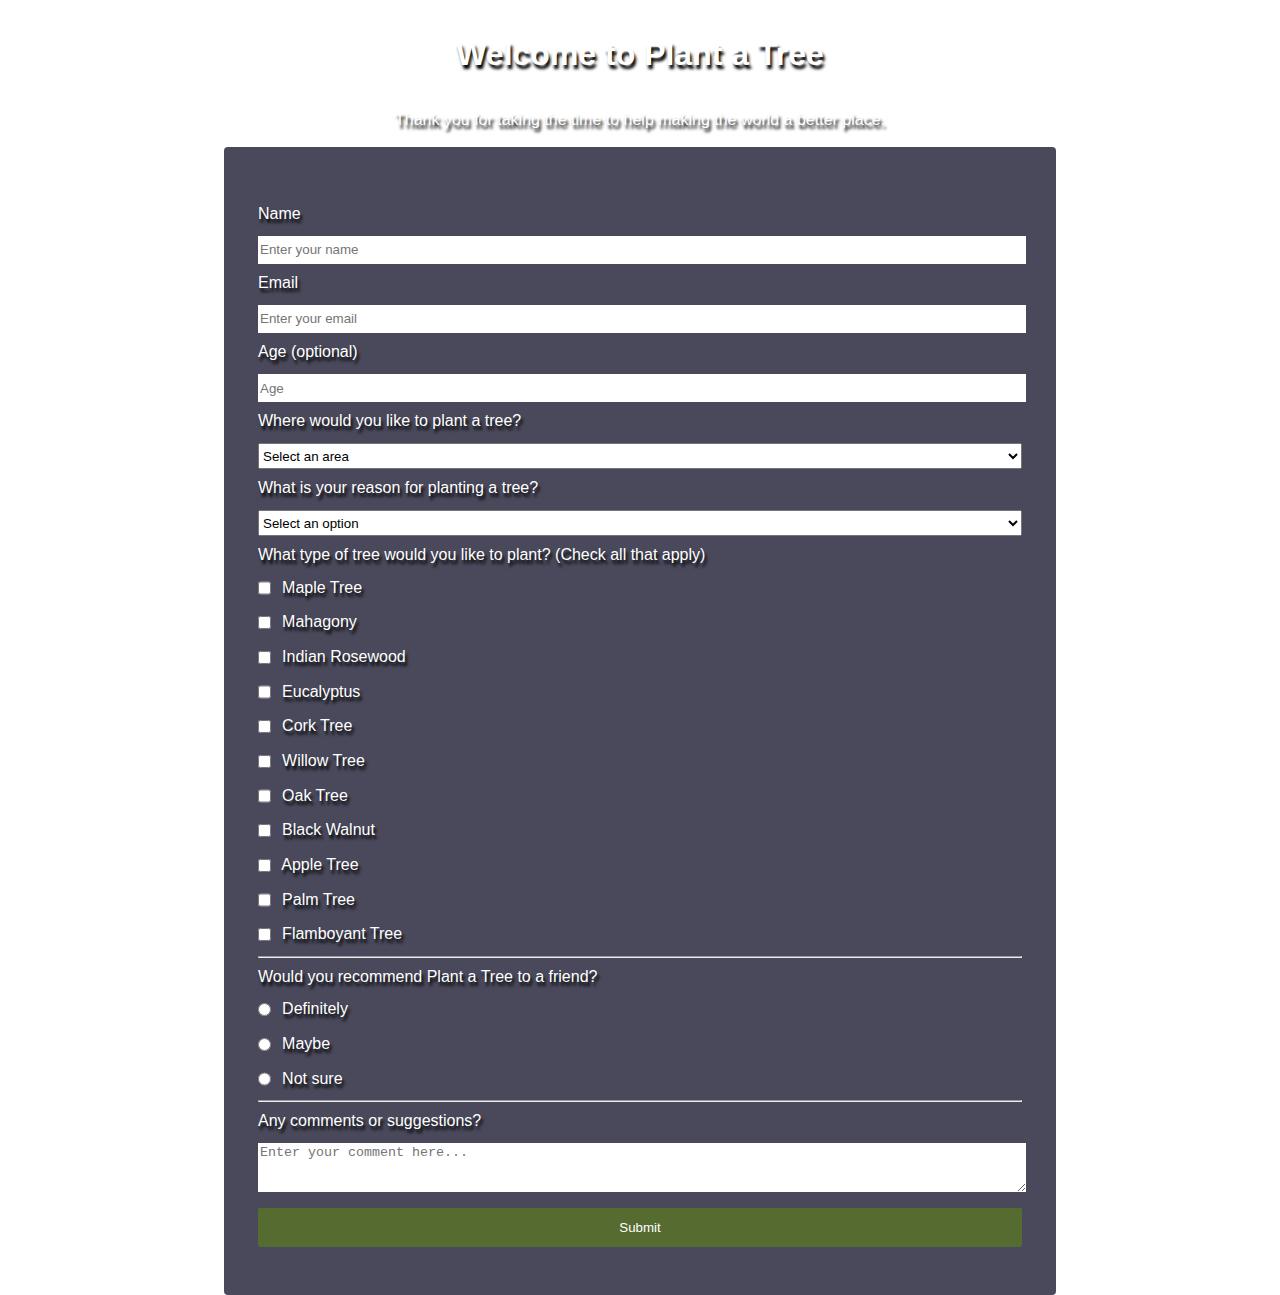
<file: Survey_Form/index.html>
<!DOCTYPE html>
<html lang="en">
  <head>
    <meta charset="UTF-8">
    <title>Plant a Tree Survey Form</title>
    <link rel="stylesheet" href="style.css" />
  </head>
  <body>
    <h1 id="title">Welcome to Plant a Tree</h1>
    <p id="description">Thank you for taking the time to help making the world a better place.</p>
    <form id="survey-form">
      <fieldset>
        <label for="name" id="name-label">Name
          <input id="name"
                 name="name"
                type="text"
                placeholder="Enter your name" required /></label>
        <label for="email" id="email-label">Email
          <input id="email"
                 name="email"
                 type="email"
                 placeholder="Enter your email" required /></label>
        <label for="number" id="number-label">Age (optional)
          <input id="number"
                 type="number"
                 name="age"
                 min="13" max="120"
                 placeholder="Age" /></label>
        <label for="area">Where would you like to plant a tree?
          <select id="dropdown" name="area">
            <option value="" disabled selected>Select an area</option>
            <option value="north-america">North America</option>
            <option value="latin-america">Latin America</option>
            <option value="africa">Africa</option>
            <option value="asia">Asia</option>
            <option value="europe">Europe</option>
            <option value="any">Any of the Above</option>
          </select>
        </label>
        <label for="reason">What is your reason for planting a tree?
          <select id="dropdown" name="reason">
            <option value="" disabled selected>Select an option</option>
            <option value="planet">Helping the planet</option>
            <option value="animal">Caring for animals</option>
            <option value="humans">Better world for humans</option>
            <option value="all">All of the above</option>
          </select>
        </label>
        <label for="tree-type">What type of tree would you like to plant? (Check all that apply)
          </label name="tree-type">
        <label for="tree-type">
          <input id="tree-type"
                 type="checkbox"
                 name="maple"
                 class="inline"
                 value="tree-type" /> Maple Tree</label>
        <label for="tree-type">
          <input id="tree-type"
                type="checkbox"
                name="mahagony"
                class="inline"
                value="tree-type"/> Mahagony</label>
        <label for="tree-type">
          <input id="tree-type"
                 type="checkbox"
                 name="rosewood"
                 class="inline"
                 value="tree-type"/> Indian Rosewood</label>
        <label for="tree-type">
          <input id="tree-type"
                type="checkbox"
                name="eucalyptus"
                class="inline"
                value="tree-type" /> Eucalyptus</label>
        <label for="tree-type">
          <input id="tree-type"
                 type="checkbox"
                 name="cork"
                 class="inline"
                 value="tree-type" /> Cork Tree</label>
        <label for="tree-type">
          <input id="tree-type"
                 type="checkbox"
                 name="willow"
                 class="inline"
                 value="tree-type" /> Willow Tree</label>
        <label for="tree-type">
          <input id="tree-type"
                 type="checkbox"
                 name="oak"
                 class="inline"
                 value="tree-type" /> Oak Tree</label>
        <label for="tree-type">
          <input id="tree-type"
                 type="checkbox"
                 name="walnut"
                 class="inline"
                 value="tree-type" /> Black Walnut</label>
        <label for="tree-type">
          <input id="tree-type"
                 type="checkbox"
                 name="apple"
                 class="inline"
                 value="tree-type" /> Apple Tree</label>
        <label for="tree-type">
          <input id="tree-type"
                 type="checkbox"
                 name="palm"
                 class="inline"
                 value="tree-type"/> Palm Tree</label>
        <label for="tree-type">
          <input id="tree-type"
                 type="checkbox"
                 name="flamboyant"
                 class="inline"
                 value="tree-type" /> Flamboyant Tree</label>
        <hr>
        <label for="recommend">Would you recommend Plant a Tree to a friend?</label name="recommend">
        <label for="definitely">
          <input id="definitely"
                type="radio"
                name="recommend"
                class="inline"
                value="yes" /> Definitely</label>
        <label for="maybe">
          <input id="maybe"
                 type="radio"
                 name="recommend"
                 class="inline"
                 value="maybe" /> Maybe</label>
        <label for="not sure">
          <input id="maybe"
                 type="radio"
                 name="recommend"
                 class="inline"
                 value="not" /> Not sure</label>
        <hr>
        <label for="comments">Any comments or suggestions?
          <textarea id="comments" name="comments" rows="3" cols="30" placeholder="Enter your comment here..."></textarea>
        </label>
        <input type="submit" value="Submit" id="submit" />
      </fieldset>
    </form>
  </body>
</html>
</file>
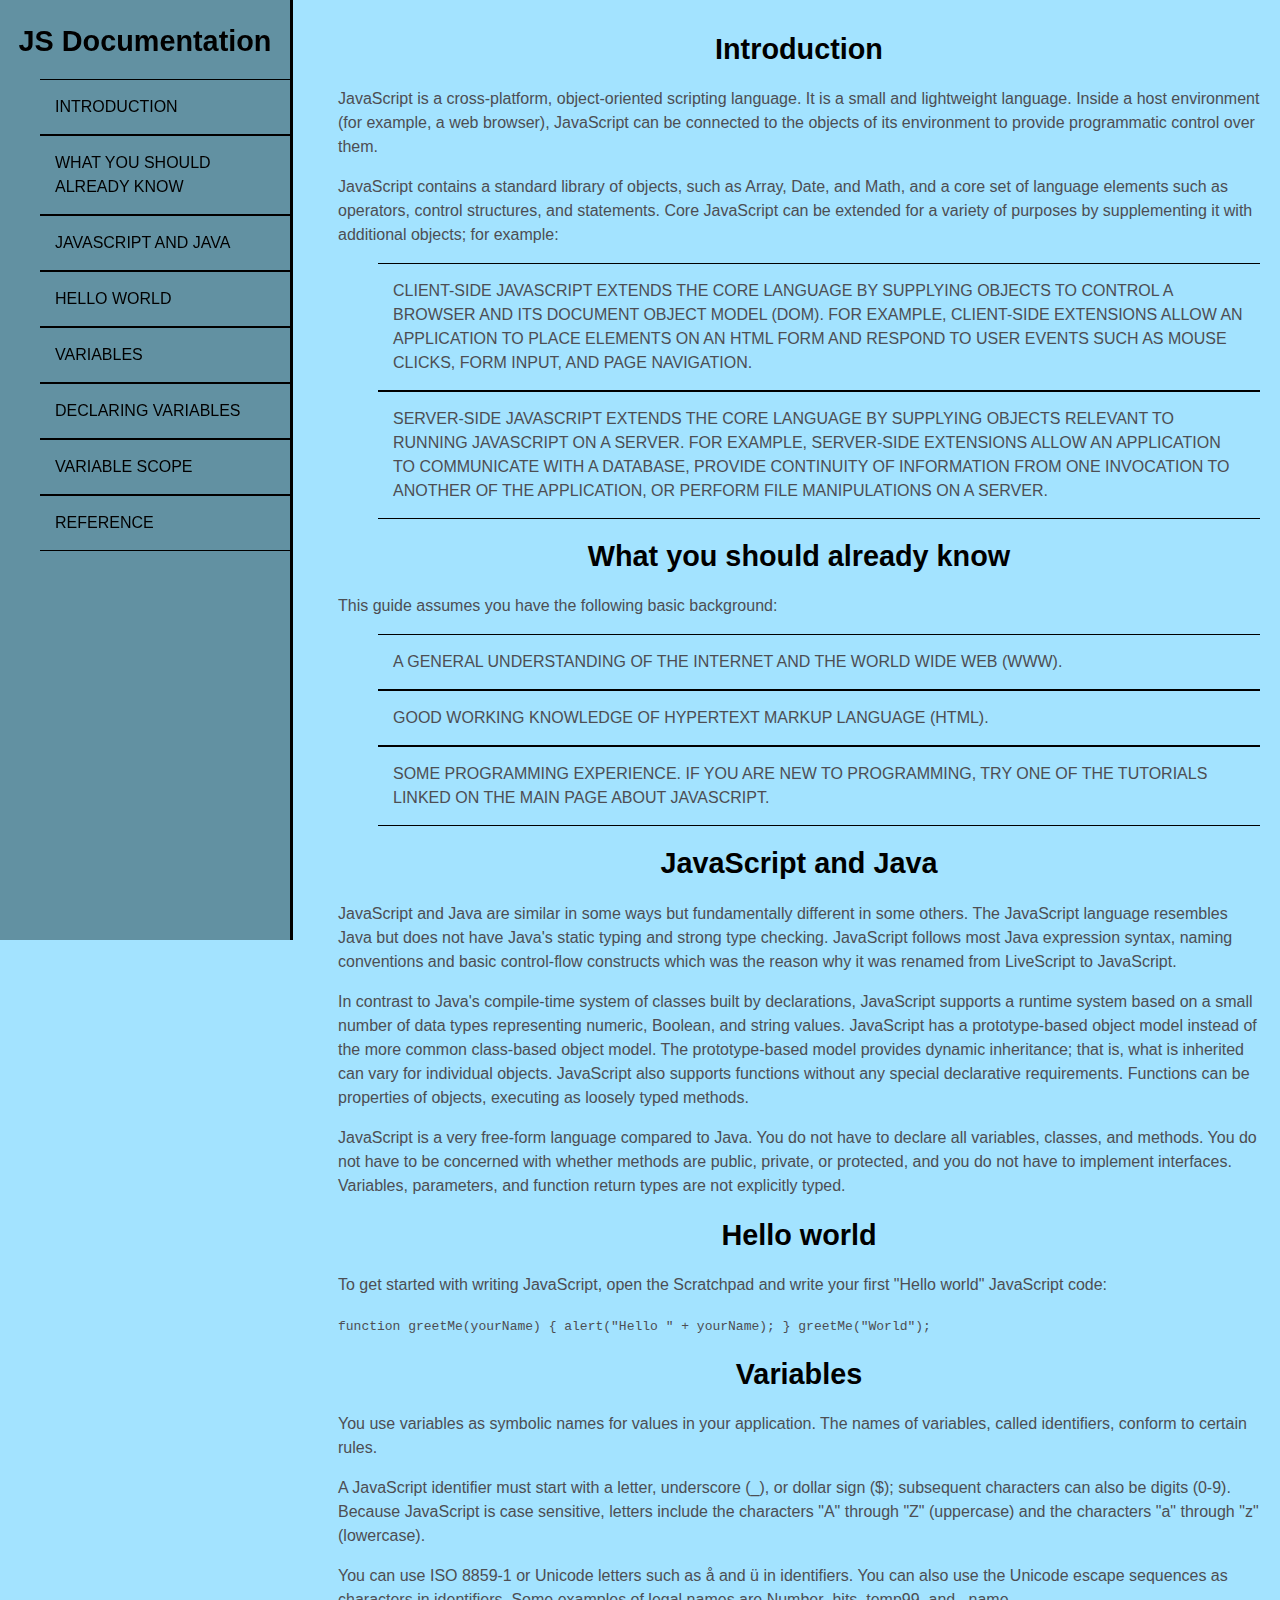
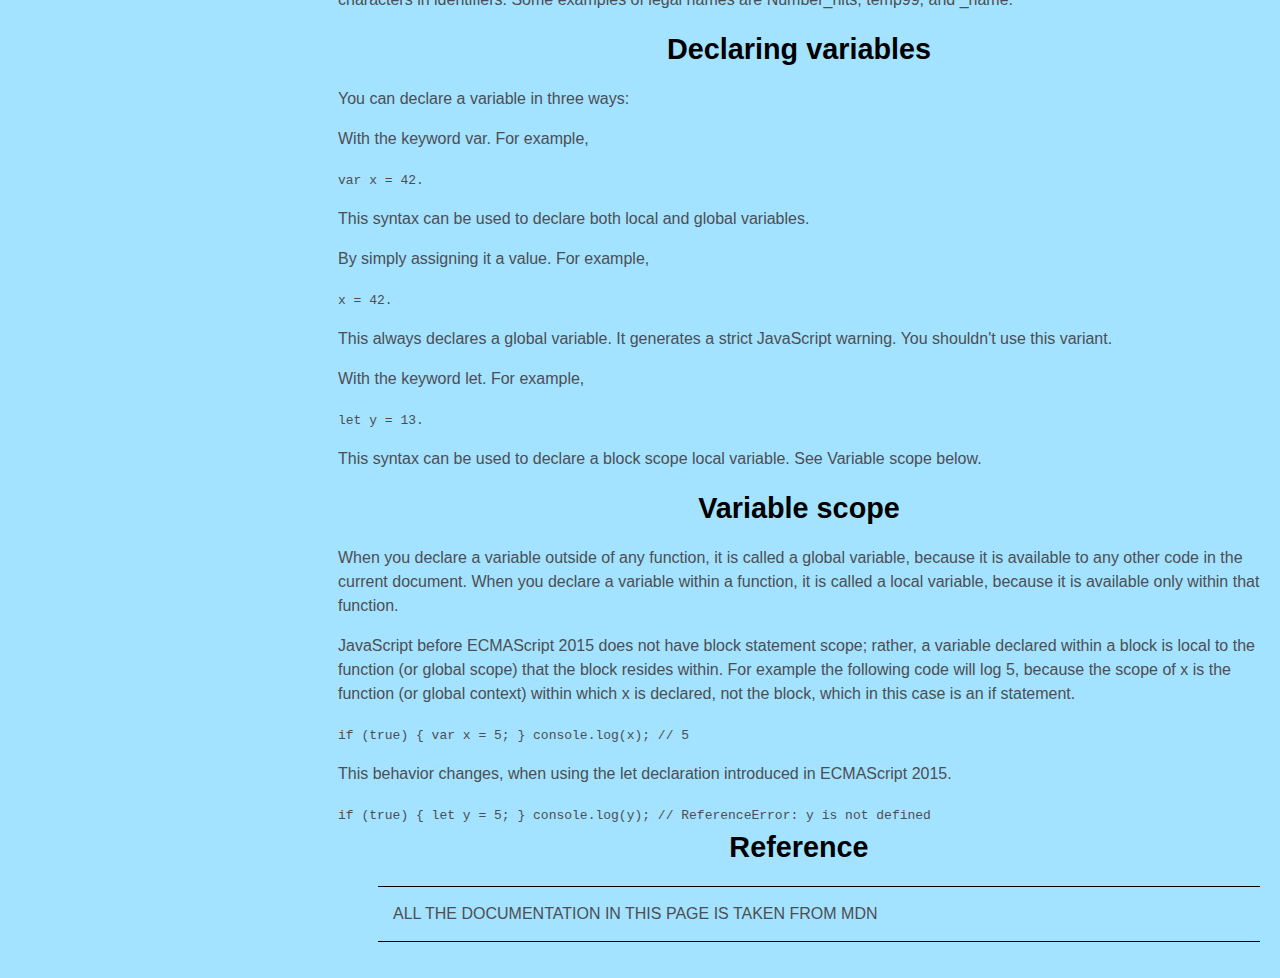
<file: Technical_Doc_Page/index.html>
<!DOCTYPE html>
<html lang="en">
  <head>
    <meta charset="UTF-8">
    <title>Technical Doc Page</title>
    <link rel="stylesheet" href="style.css" />
  </head>

  <body>
    <div class="navbar">
<nav id="navbar">
<header>JS Documentation</header>
<ul class="nav-list">
  <li><a class="nav-link" href="#Introduction" rel="internal" style="text-decoration: none;">Introduction</a></li>
  <li><a class="nav-link" href="#What_you_should_already_know" rel="internal" style="text-decoration: none;">What you should already know</a></li>
  <li><a class="nav-link" href="#JavaScript_and_Java" rel="internal" style="text-decoration: none;">JavaScript and Java</a></li>
  <li><a class="nav-link" href="#Hello_World" rel="internal" style="text-decoration: none;">Hello World</a></li>
  <li><a class="nav-link" href="#Variables" rel="internal" style="text-decoration: none;">Variables</a></li>
  <li><a class="nav-link" href="#Declaring_variables" rel="internal" style="text-decoration: none;">Declaring variables</a></li>
  <li><a class="nav-link" href="#Variable_scope" rel="internal" style="text-decoration: none;">Variable scope</a></li>
  <li><a class="nav-link" href="#Reference" rel="internal" style="text-decoration: none;">Reference</a></li>
</ul>
</div>

<main id="main-doc">
  <section class="main-section" id="Introduction">
    <header >Introduction</header>
    <p>JavaScript is a cross-platform, object-oriented scripting language. It is a small and lightweight language. Inside a host environment (for example, a web browser), JavaScript can be connected to the objects of its environment to provide programmatic control over them.</p>
    <p>JavaScript contains a standard library of objects, such as Array, Date, and Math, and a core set of language elements such as operators, control structures, and statements. Core JavaScript can be extended for a variety of purposes by supplementing it with additional objects; for example:</p>
    <ul>
      <li>Client-side JavaScript extends the core language by supplying objects to control a browser and its Document Object Model (DOM). For example, client-side extensions allow an application to place elements on an HTML form and respond to user events such as mouse clicks, form input, and page navigation.</li>
      <li>Server-side JavaScript extends the core language by supplying objects relevant to running JavaScript on a server. For example, server-side extensions allow an application to communicate with a database, provide continuity of information from one invocation to another of the application, or perform file manipulations on a server.</li>
      </ul>
  </section>

  <section class="main-section" id="What_you_should_already_know">
    <header>What you should already know</header>
    <p>This guide assumes you have the following basic background:</p>
    <ul>
      <li>A general understanding of the Internet and the World Wide Web (WWW).</li>
      <li>Good working knowledge of HyperText Markup Language (HTML).</li>
      <li>Some programming experience. If you are new to programming, try one of the tutorials linked on the main page about JavaScript.</li>
    </ul>
  </section>

  <section class="main-section" id="JavaScript_and_Java">
    <header>JavaScript and Java</header>
    <p>JavaScript and Java are similar in some ways but fundamentally different in some others. The JavaScript language resembles Java but does not have Java's static typing and strong type checking. JavaScript follows most Java expression syntax, naming conventions and basic control-flow constructs which was the reason why it was renamed from LiveScript to JavaScript.</p>
    <p>In contrast to Java's compile-time system of classes built by declarations, JavaScript supports a runtime system based on a small number of data types representing numeric, Boolean, and string values. JavaScript has a prototype-based object model instead of the more common class-based object model. The prototype-based model provides dynamic inheritance; that is, what is inherited can vary for individual objects. JavaScript also supports functions without any special declarative requirements. Functions can be properties of objects, executing as loosely typed methods.</p>
    <p>JavaScript is a very free-form language compared to Java. You do not have to declare all variables, classes, and methods. You do not have to be concerned with whether methods are public, private, or protected, and you do not have to implement interfaces. Variables, parameters, and function return types are not explicitly typed.</p>
  </section>

  <section class="main-section" id="Hello_World">
    <header>Hello world</header>
    <p>To get started with writing JavaScript, open the Scratchpad and write your first "Hello world" JavaScript code:</p>
    <code>function greetMe(yourName) { alert("Hello " + yourName); }
greetMe("World");</code>
<p></p>
  </section>

  <section class="main-section" id="Variables">
    <header>Variables</header>
    <p>You use variables as symbolic names for values in your application. The names of variables, called identifiers, conform to certain rules.</p>
    <p>A JavaScript identifier must start with a letter, underscore (_), or dollar sign ($); subsequent characters can also be digits (0-9). Because JavaScript is case sensitive, letters include the characters "A" through "Z" (uppercase) and the characters "a" through "z" (lowercase).</p>
    <p>You can use ISO 8859-1 or Unicode letters such as å and ü in identifiers. You can also use the Unicode escape sequences as characters in identifiers. Some examples of legal names are Number_hits, temp99, and _name.</p>
  </section>

  <section class="main-section" id="Declaring_variables">
    <header>Declaring variables</header>
    <p>You can declare a variable in three ways:</p>
    <p>With the keyword var. For example,</p>
    <code>var x = 42.</code>
    <p>This syntax can be used to declare both local and global variables.</p>
    <p>By simply assigning it a value. For example,</p>
    <code>x = 42.</code>
    <p>This always declares a global variable. It generates a strict JavaScript warning. You shouldn't use this variant.</p>
    <p>With the keyword let. For example,</p>
    <code>let y = 13.</code>
    <p>This syntax can be used to declare a block scope local variable. See Variable scope below.</p>
  </section>

  <section class="main-section" id="Variable_scope">
    <header>Variable scope</header>
    <p>When you declare a variable outside of any function, it is called a global variable, because it is available to any other code in the current document. When you declare a variable within a function, it is called a local variable, because it is available only within that function.</p>
    <p>JavaScript before ECMAScript 2015 does not have block statement scope; rather, a variable declared within a block is local to the function (or global scope) that the block resides within. For example the following code will log 5, because the scope of x is the function (or global context) within which x is declared, not the block, which in this case is an if statement.</p>
    <code>if (true) { var x = 5; } console.log(x); // 5</code>
    <p>This behavior changes, when using the let declaration introduced in ECMAScript 2015.</p>
    <code>if (true) { let y = 5; } console.log(y); // ReferenceError: y is
not defined</code>
  </section>

  <section class="main-section" id="Reference">
    <header>Reference</header>
    <p>
      <ul><li>All the documentation in this page is taken from MDN</li></ul>
      </p>
  </section>
  </main>

  </body>
  </html>
</file>
<file: Survey_Form/style.css>
body {
    background: color: darkblue;
    background-image: url(https://images.pexels.com/photos/1179229/pexels-photo-1179229.jpeg);
    background-size: cover;
    font-family: Poppins, sans-serif;
    font-size: 1rem;
    font-weight: 400;
    text-shadow: 2px 4px 3px #000000;
    line-height: 1.4;
    color: white;
    margin: 0;
}

h1, p {
  margin: 1em auto;
  text-align: center;
}

form {
  display: block;
  width: 60vw;
  min-width: 480px;
  margin: 0 auto;
  font-family: Poppins, sans-serif;
  background: rgba(27, 27, 50, 0.8);
  padding: 1rem 2rem;
  border-radius: 0.25rem;
 }

fieldset {
  border: none;
  padding: 2rem 0;
  border-bottom: 3px solid #3b3b4f;
}

fieldset:last-of-type {
  border-bottom: none;
}

label {
  display: block;
  margin: 0.5rem 0;
}

input,
textarea,
select {
  margin: 10px 0 0 0;
  width: 100%;
  min-height: 2em;
}

input, textarea {
  background-color: #ffffff;
  border: none;
  color: #ffffff;
}

.inline {
  width: unset;
  margin: 0 0.5em 0 0;
  vertical-align: middle;
}

input[type="submit"] {
    display: block;
    width: 100%;
    padding: 0.75rem;
    background: #556b2f;
    color: inherit;
    border-radius: 2px;
    cursor: pointer;
}

input[type="file"] {
  padding: 1px 2px;
}
</file>
<file: Technical_Doc_Page/style.css>
/*Nav Style*/

.navbar {
    position: fixed;
    min-width: 290px;
    top: 0px;
    left: 0px;
    width: 50px;
    height: 100%;
    border-right: solid;
    background-color: rgba(0, 22, 22, 0.4);
    color: black;
    padding: 20px 0;
}

header{
    text-align: center;
}

ul li{
    list-style: none;
    text-transform: uppercase;
    border-bottom: 1px solid black;
    border-top: 1px solid black;
    padding: 15px;
}

.nav-link{
text-decoration: none;
color: black;
    display: block;
}

.nav-list a:hover {
  color: white;
  transition: color 0.3s ease-out, background-color 0.3s ease-out;
}

/*Main Style*/

#main-doc {
    position: absolute;
    margin-left: 310px;
    padding: 20px;
    margin-bottom: 110px;
}

html, body {
    min-width: 290px;
    color: #4d4e53;
    background-color: #a3e3ff;
    font-family: 'Open Sans', Arial, sans-serif;
    line-height: 1.5;
}

header{
    color: black;
    font-weight: bold;
    font-size: 1.8em;
}

@media only screen and (max-width: 800px) {

}
</file>
